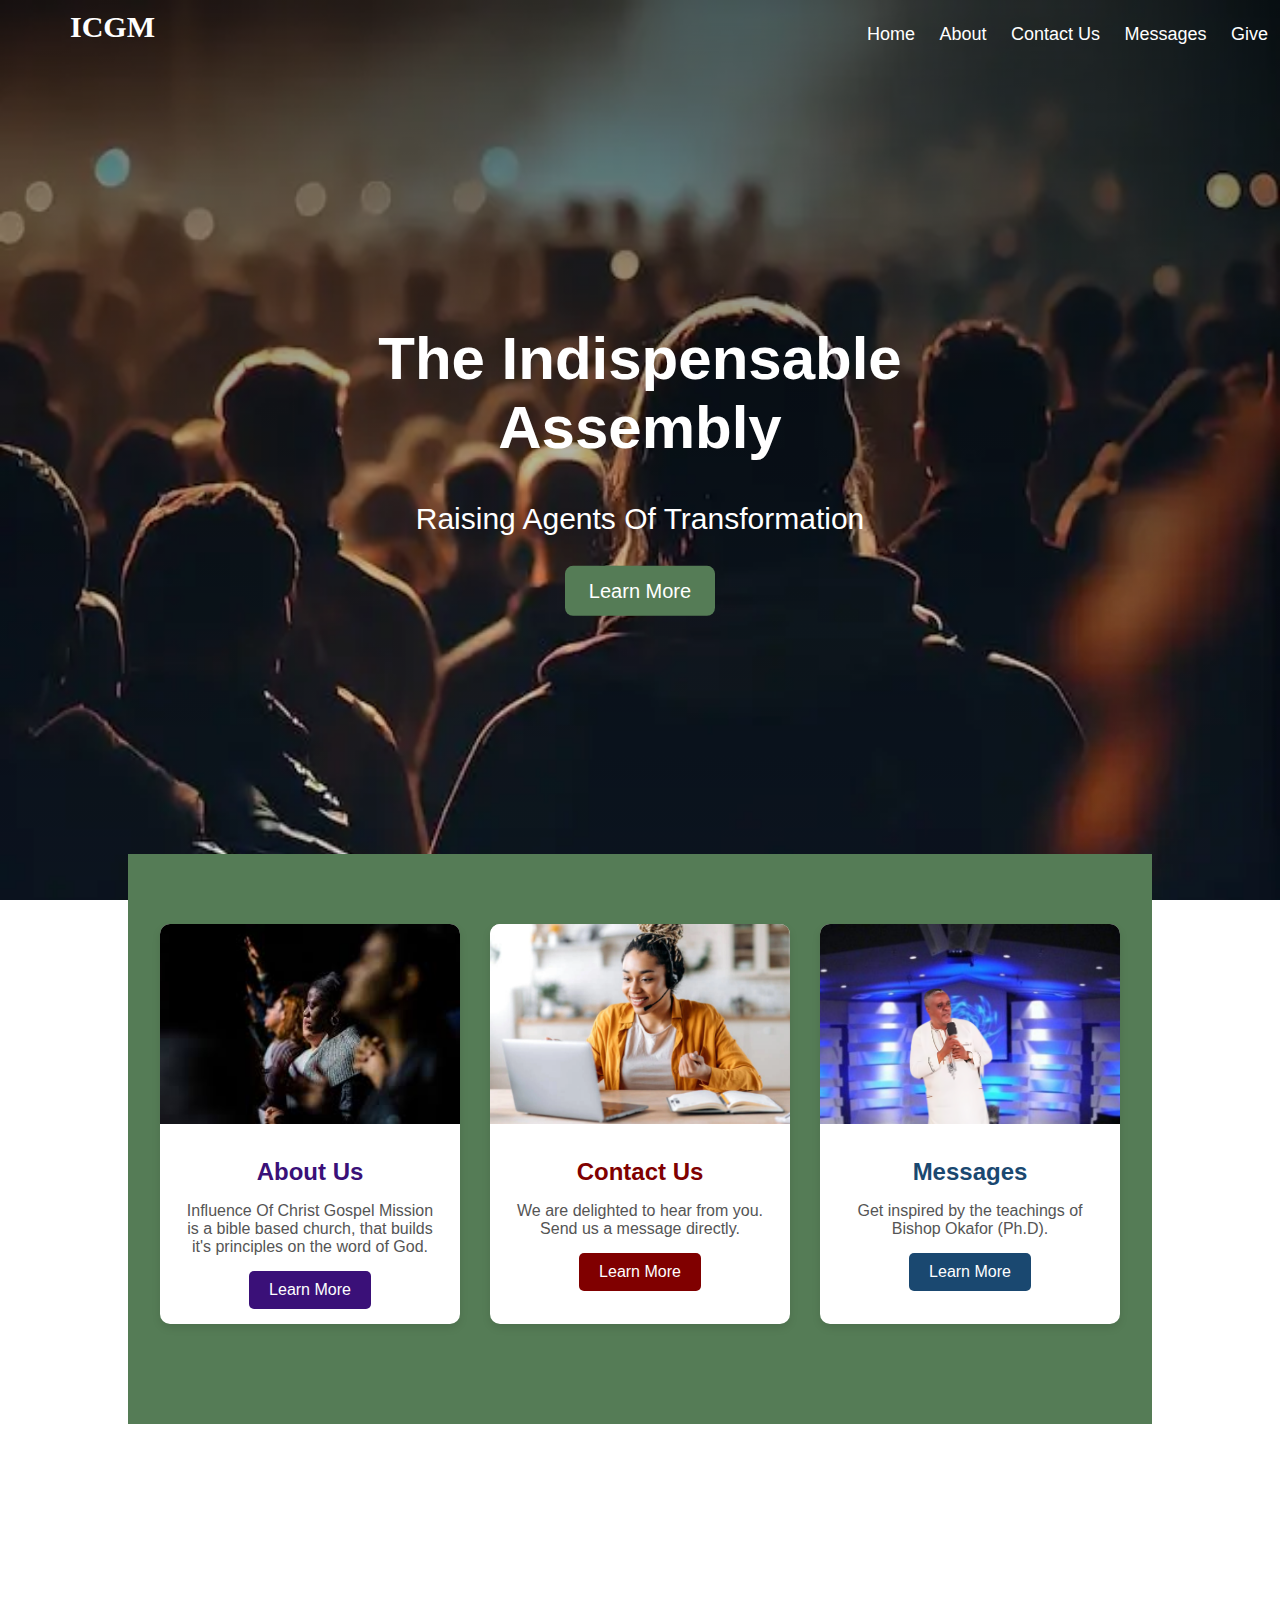
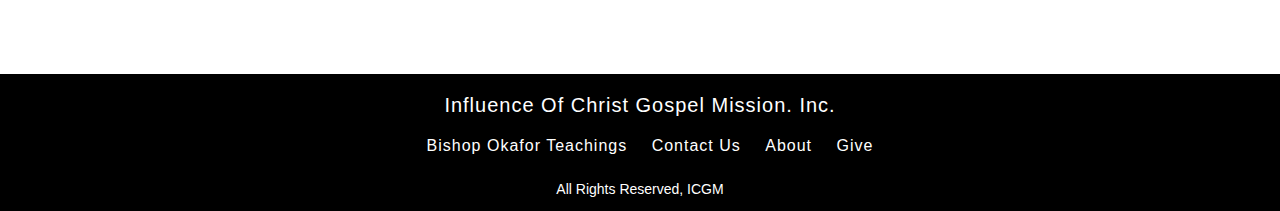
<file: index.html>
<!DOCTYPE html>
<html>

<head>
	<meta charset="utf-8">
	<meta name="viewport" content="width=device-width, initial-scale=1">
	<title>ICGM</title>
    <!-- Start of Async Drift Code -->
	<link rel="stylesheet" type="text/css" href="style.css">
	<style type="text/css">
		h2{
			font-size: 40px;
		}
		h3{
			font-size: 30px;
		}
		p{
			font-size: 20px;

		}
		main p{
			text-align: left;
		}
		main span{
			text-align: left;
		}
		ol{
			font-size: 20px;
			color: darkblue;
		}
		.oka{
			text-align: left;
			margin-left: 12px;
			margin-top: 40px;
			margin-bottom: 80px;
		}
		.art-img{
			border: none;
			width: 100%;
		}
		span li{
			text-align: left;
			font-weight: bold;
			line-height: 40px;
		}
		svg{
			visibility: hidden;
			margin-top: 0;
			position: absolute;
			top: 0;
			right: 0;
		}
		.end{
			text-align: left;
			padding-left: 0;
			margin-left: 0;
		}
		footer li{
			display: inline-block;
			padding-right: 20px;
			letter-spacing: 1px;
			
		}
        footer ul{
        	text-align: center;
        }
        footer p{
        	font-size: 14px;
        }
@media only screen and (max-device-width: 780px) {
	footer li{
			display: inline-block;
			padding-right: 12px;
			letter-spacing: 1px;
			
		}
}

	</style>
</head>
<body>
     <div class="container">
     	<div id="overlay"></div>
     	<img id="body-img" src="wors.webp">

     	<nav class="nav-ele">
     		<a class="main" href="index.html" style="padding-left: 70px; padding-top:10px;">ICGM</a>
     	
     		<svg class="ipeg" style="margin-left: 80%; fill: black;" xmlns="http://www.w3.org/2000/svg" height="24px" viewBox="0 -960 960 960" width="24px" fill="#5f6368"><path d="m256-200-56-56 224-224-224-224 56-56 224 224 224-224 56 56-224 224 224 224-56 56-224-224-224 224Z"/></svg>
     		<svg class="jot" style="fill: white; margin-right: 14px;" xmlns="http://www.w3.org/2000/svg" height="40px" viewBox="0 -960 960 960" width="40px" fill="#5f6368"><path d="M280-600v-80h560v80H280Zm0 160v-80h560v80H280Zm0 160v-80h560v80H280ZM160-600q-17 0-28.5-11.5T120-640q0-17 11.5-28.5T160-680q17 0 28.5 11.5T200-640q0 17-11.5 28.5T160-600Zm0 160q-17 0-28.5-11.5T120-480q0-17 11.5-28.5T160-520q17 0 28.5 11.5T200-480q0 17-11.5 28.5T160-440Zm0 160q-17 0-28.5-11.5T120-320q0-17 11.5-28.5T160-360q17 0 28.5 11.5T200-320q0 17-11.5 28.5T160-280Z"/></svg>
     		<ul class="nav-list">
     		<li class="list-item sub"><a href="index.html">Home</a></li>
     		<li class="list-item sub"><a href="about.html">About</a></li>
     		<li class="list-item sub"><a href="contact.html">Contact Us</a></li>
     		<li class="list-item sub"><a href="teaching.html">Messages</a></li>
     		<li class="list-item sub"><a href="https://paystack.com/pay/tckb5ljjxj">Give</a></li>

     		<!-- <li class="list-item anot"><a href="index.html">Home</a></li>
     		<li class="list-item anot"><a href="about.html">About</a></li>
     		<li class="list-item anot"><a href="contact.html">Contact Us</a></li>
     		<li class="list-item anot"><a href="">Give</a></li> -->
     	</ul>
     </nav>

     <div >
     	<div class="con-tent">
     	<h1 id="hed" class="backInUp">The Indispensable Assembly</h1>
     	<p id="ped" class="backInUp">Raising Agents Of Transformation</p>
     	<button class="btn1"><a href="about.html">Learn More</a></button>
    </div>
     </div>
     </div>

     <div class="card-container">
     	
     	<div class="card">
    <img src="ICGM3.jpg" alt="about us" class="card-image">
    <div class="card-content">
        <h3 class="card-title" style="color: #3A1078;">About Us</h3>
        <p class="card-description">Influence Of Christ Gospel Mission is a bible based church, that builds it's principles on the word of God.</p>
        <a href="about.html" class="card-button" style="background-color: #3A1078;">Learn More</a>
    </div>
</div>

<div class="card">
    <img src="contact.webp" alt="Contact Us" class="card-image">
    <div class="card-content">
        <h3 class="card-title" style="color: #800000;">Contact Us</h3>
        <p class="card-description">We are delighted to hear from you. Send us a message directly.</p>
        <a href="contact.html" class="card-button" style="background-color: #800000;">Learn More</a>
    </div>
</div>

     <div class="card">
    <img id="card1" src="serv.png" alt="Card Image" class="card-image">
    <div class="card-content">
        <h3 class="card-title" style="color: #1A4870;">Messages</h3>
        <p class="card-description">Get inspired by the teachings of Bishop Okafor (Ph.D).</p>
        <a href="teaching.html" class="card-button" style="background-color: #1A4870;">Learn More</a>
    </div>
</div>


     </div>
       

     
   <footer>
    	<div class="end">
    	
    	</div>
    	<div>
    		<p class="unorder">Influence Of Christ Gospel Mission. Inc.</p>
    		<ul>
    		<li><a href="teaching.html">Bishop Okafor Teachings</a></li>
    		<li><a href="contact.html">Contact Us</a></li>
    		<li><a href="about.html">About</a></li>
    		<li><a href="">Give</a></li>
    	</ul>
    		 <p> All Rights Reserved, ICGM<p>
    	</div>
    </footer>

    <!--Start of Tawk.to Script-->
<script type="text/javascript">
var Tawk_API=Tawk_API||{}, Tawk_LoadStart=new Date();
(function(){
var s1=document.createElement("script"),s0=document.getElementsByTagName("script")[0];
s1.async=true;
s1.src='https://embed.tawk.to/66dbf7e150c10f7a00a53015/1i75k0icd';
s1.charset='UTF-8';
s1.setAttribute('crossorigin','*');
s0.parentNode.insertBefore(s1,s0);
})();
</script>
<!--End of Tawk.to Script-->
	
<script src="script.js"></script>
</body>



</html>
</file>
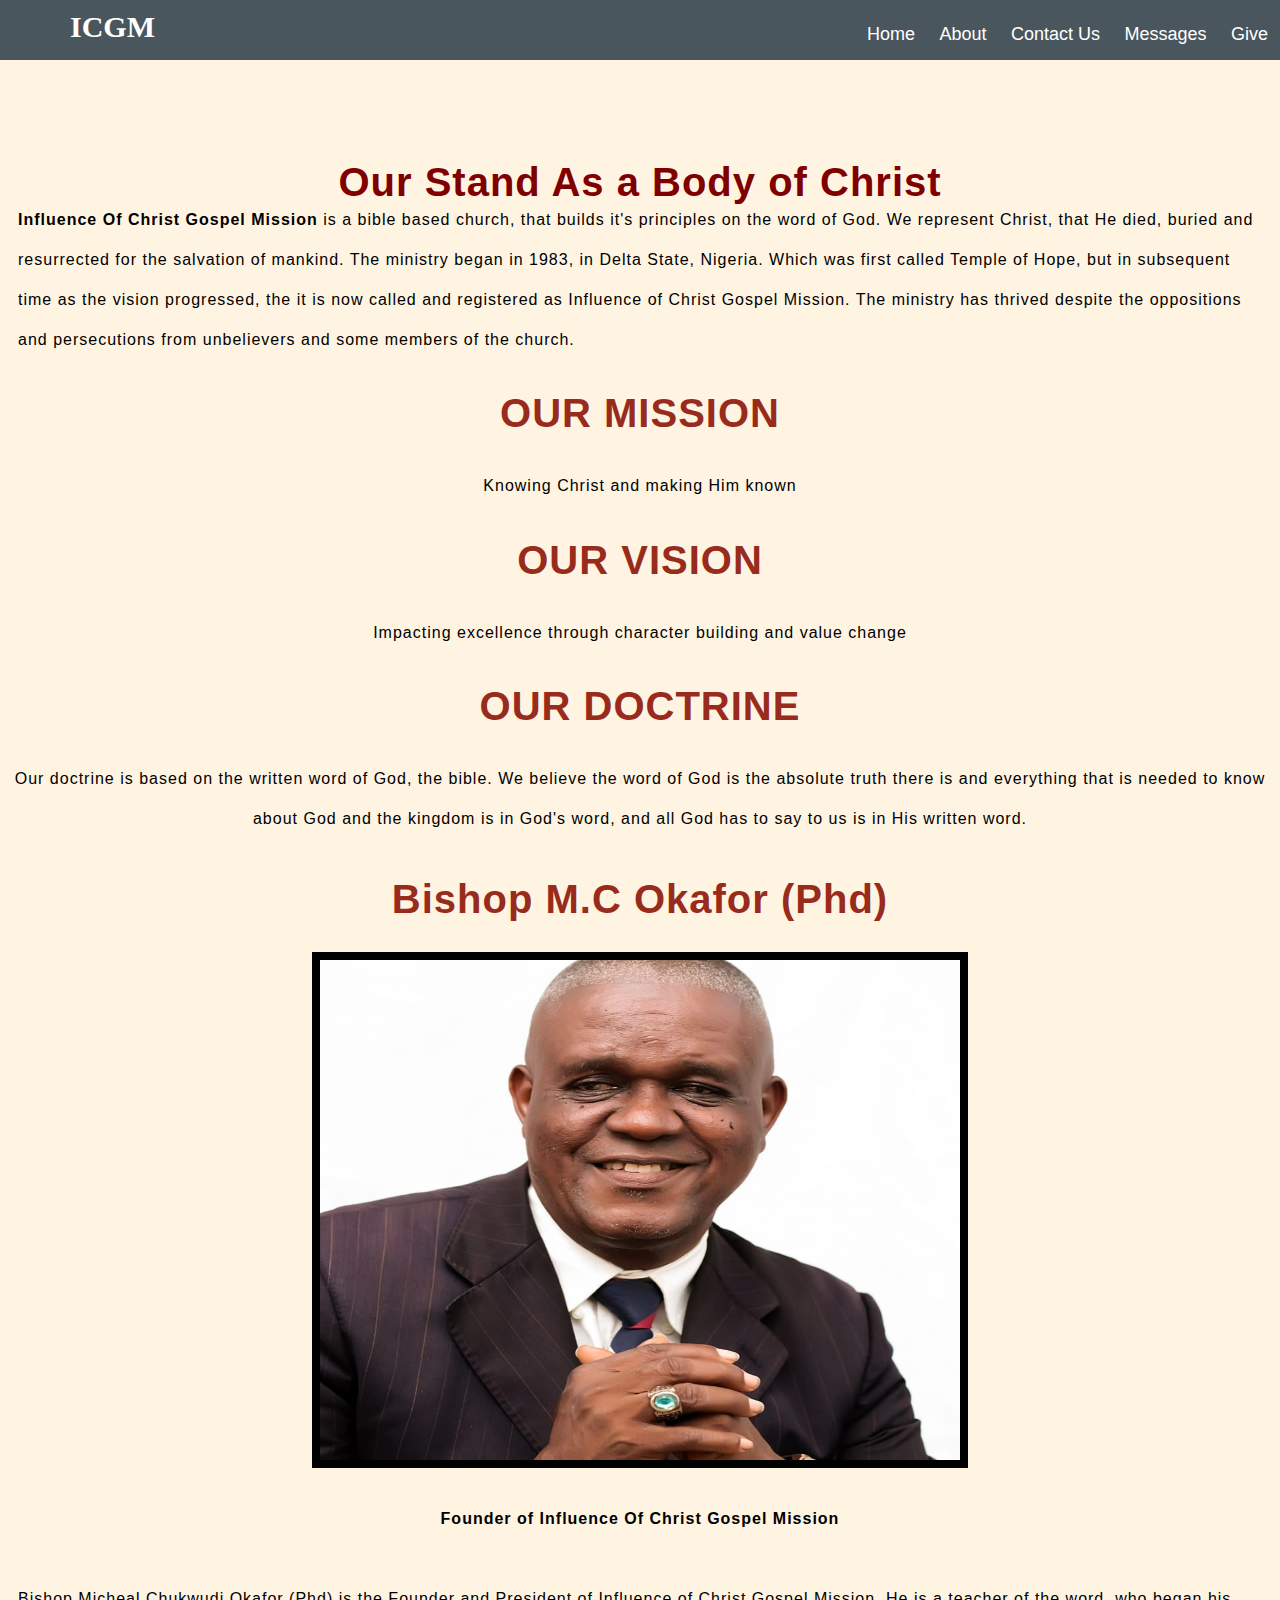
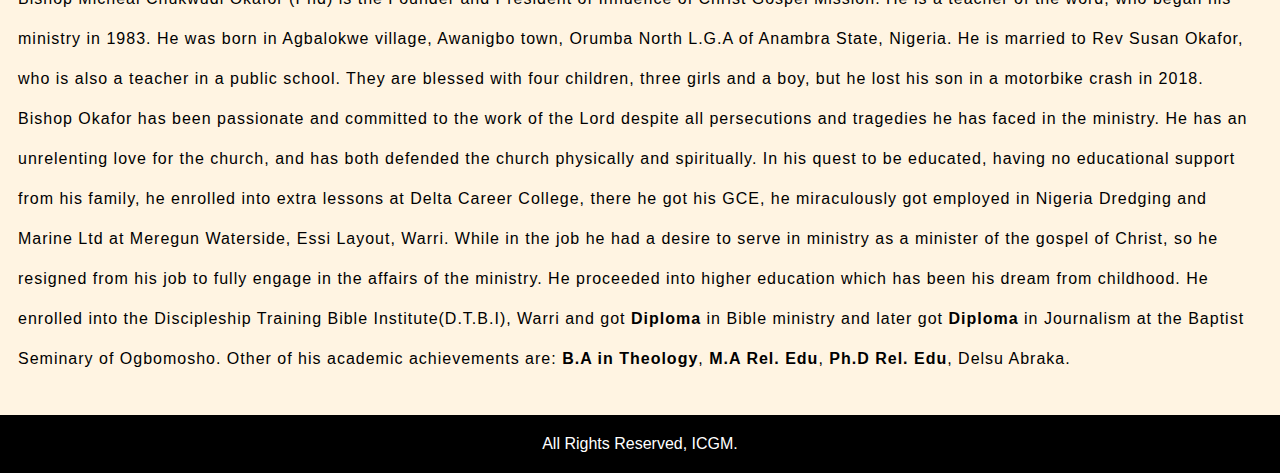
<file: about.html>
<!DOCTYPE html>
<html>
<head>
	<meta charset="utf-8">
	<meta name="viewport" content="width=device-width, initial-scale=1">
	<title>About</title>
	<link rel="stylesheet" type="text/css" href="style.css">
	<style type="text/css">
		body{
			background-color: rgba(255, 234, 197, 0.5);
		}
		main{
			text-align: center;
			line-height: 40px;
			letter-spacing: 1px;
			margin-top: 200px;
		}
		.about{
			font-size: 40px;
			width: 100%;
	        height: 70vh;
	        color: #800000;
		}
	
		footer{
			margin-top: 20px;
		}
		.fiter{
			color: white;
			text-align: center;
			padding: 20px;
		}
		.end{
			width: 100%;
		}
		h2{
			font-size: 40px;
		}
		p{
			font-size: 16px;
		}
		.exp{
			text-align: left;
			margin-left: 18px;
			margin-right: 18px;
		}
		svg{
			visibility: hidden;
			margin-top: 0;
			position: absolute;
			top: 0;
			right: 0;
		}
		h2{
			color: #982B1C;
		}
		img{
			background: transparent;
			background-color: #DAD4B5;
			mask-size: contain;

		}
		/*.cong{
			visibility: hidden;
		}
		.con-tent2{
			color: #982B1C;
		}*/
		@media only screen and (max-device-width: 780px){
			main{
				margin-top: 300px;
			}
			h2{
				font-size: 30px;
			}
			.ipeg{
			background-color:  rgba(54, 69, 79,0.9);
		}
		}
		
	</style>
</head>
<body>
	<!-- <div id="overlay"></div>
	<img id="body-img" src="congre.png">-->
	<nav class="nav-ele" style="background-color: rgba(54, 69, 79,0.9); height: 60px;">
     		<a class="main" href="index.html" style="padding-left: 70px; padding-top:10px;">ICGM</a>
     	
     		<svg class="ipeg" style="margin-left: 80%; fill: black;" xmlns="http://www.w3.org/2000/svg" height="24px" viewBox="0 -960 960 960" width="24px" fill="#5f6368"><path d="m256-200-56-56 224-224-224-224 56-56 224 224 224-224 56 56-224 224 224 224-56 56-224-224-224 224Z"/></svg>
     		<svg class="jot" style="fill: white; margin-right: 14px;" xmlns="http://www.w3.org/2000/svg" height="40px" viewBox="0 -960 960 960" width="40px" fill="#5f6368"><path d="M280-600v-80h560v80H280Zm0 160v-80h560v80H280Zm0 160v-80h560v80H280ZM160-600q-17 0-28.5-11.5T120-640q0-17 11.5-28.5T160-680q17 0 28.5 11.5T200-640q0 17-11.5 28.5T160-600Zm0 160q-17 0-28.5-11.5T120-480q0-17 11.5-28.5T160-520q17 0 28.5 11.5T200-480q0 17-11.5 28.5T160-440Zm0 160q-17 0-28.5-11.5T120-320q0-17 11.5-28.5T160-360q17 0 28.5 11.5T200-320q0 17-11.5 28.5T160-280Z"/></svg>
     		<ul class="nav-list">
     		<li class="list-item sub"><a href="index.html">Home</a></li>
     		<li class="list-item sub"><a href="about.html">About</a></li>
     		<li class="list-item sub"><a href="contact.html">Contact Us</a></li>
     		<li class="list-item sub"><a href="teaching.html">Messages</a></li>
     		<li class="list-item sub"><a href="https://paystack.com/pay/tckb5ljjxj">Give</a></li>

     		<!-- <li class="list-item anot"><a href="index.html">Home</a></li>
     		<li class="list-item anot"><a href="about.html">About</a></li>
     		<li class="list-item anot"><a href="contact.html">Contact Us</a></li>
     		<li class="list-item anot"><a href="">Give</a></li> -->
     	</ul>
     </nav>
<main>
	<div>
		<!--<img class="cong" src="congre.webp">-->
	<h1 class="con-tent about">Our Stand As a Body of Christ</h1>

	<div>
   <p class="exp"><strong>Influence Of Christ Gospel Mission</strong> is a bible based church, that builds it's principles on the word of God. We represent Christ, that He died, buried and resurrected for the salvation of mankind. The ministry began in 1983, in Delta State, Nigeria. Which was first called Temple of Hope, but in subsequent time as the vision progressed, the it is now called and registered as Influence of Christ Gospel Mission. The ministry has thrived despite the oppositions and persecutions from unbelievers and some members of the church.</p>

	<h2>OUR MISSION</h2>
	<p>Knowing Christ and making Him known</p>
	<h2>OUR VISION</h2>
	<p>Impacting excellence through character building and value change</p>
	<h2>OUR DOCTRINE</h2>
	<p>Our doctrine is based on the written word of God, the bible. We believe the word of God is the absolute truth there is and everything that is needed to know about God and the kingdom is in God's word, and all God has to say to us is in His written word.</p>

</div>

</div>

<div id="Founder">
        <h2>Bishop M.C Okafor (Phd)</h2>

          <img class="bishop" src="Bishop.jpg">
     	
     	<p><strong>Founder of Influence Of Christ Gospel Mission</strong></p>
     	</div>

     	<p class="exp">Bishop Micheal Chukwudi Okafor (Phd) is the Founder and President of Influence of Christ Gospel Mission. He is a teacher of the word, who began his ministry in 1983. He was born in Agbalokwe village, Awanigbo town, Orumba North L.G.A of Anambra State, Nigeria. He is married to Rev Susan Okafor, who is also a teacher in a public school. They are blessed with four children, three girls and a boy, but he lost his son in a motorbike crash in 2018. Bishop Okafor has been passionate and committed to the work of the Lord despite all persecutions and tragedies he has faced in the ministry. He has an unrelenting love for the church, and has both defended the church physically and spiritually. In his quest to be educated, having no educational support from his family, he enrolled into extra lessons at Delta Career College, there he got his GCE, he miraculously got employed in Nigeria Dredging and Marine Ltd at Meregun Waterside, Essi Layout, Warri. While in the job he had a desire to serve in ministry as a minister of the gospel of Christ, so he resigned from his job to fully engage in the affairs of the ministry. He proceeded into higher education which has been his dream from childhood. He enrolled into the Discipleship Training Bible Institute(D.T.B.I), Warri and got <strong>Diploma</strong> in Bible ministry and later got <strong>Diploma</strong> in Journalism at the Baptist Seminary of Ogbomosho. Other of his academic achievements are: <strong>B.A in Theology</strong>, <strong>M.A Rel. Edu</strong>, <strong>Ph.D Rel. Edu</strong>, Delsu Abraka.</p>
	
</main>
	
	<footer class="end">
	<div class="fiter"> All Rights Reserved, ICGM.</div>
</footer>

<script src="script3.js"></script>
</body>
</html>
</file>
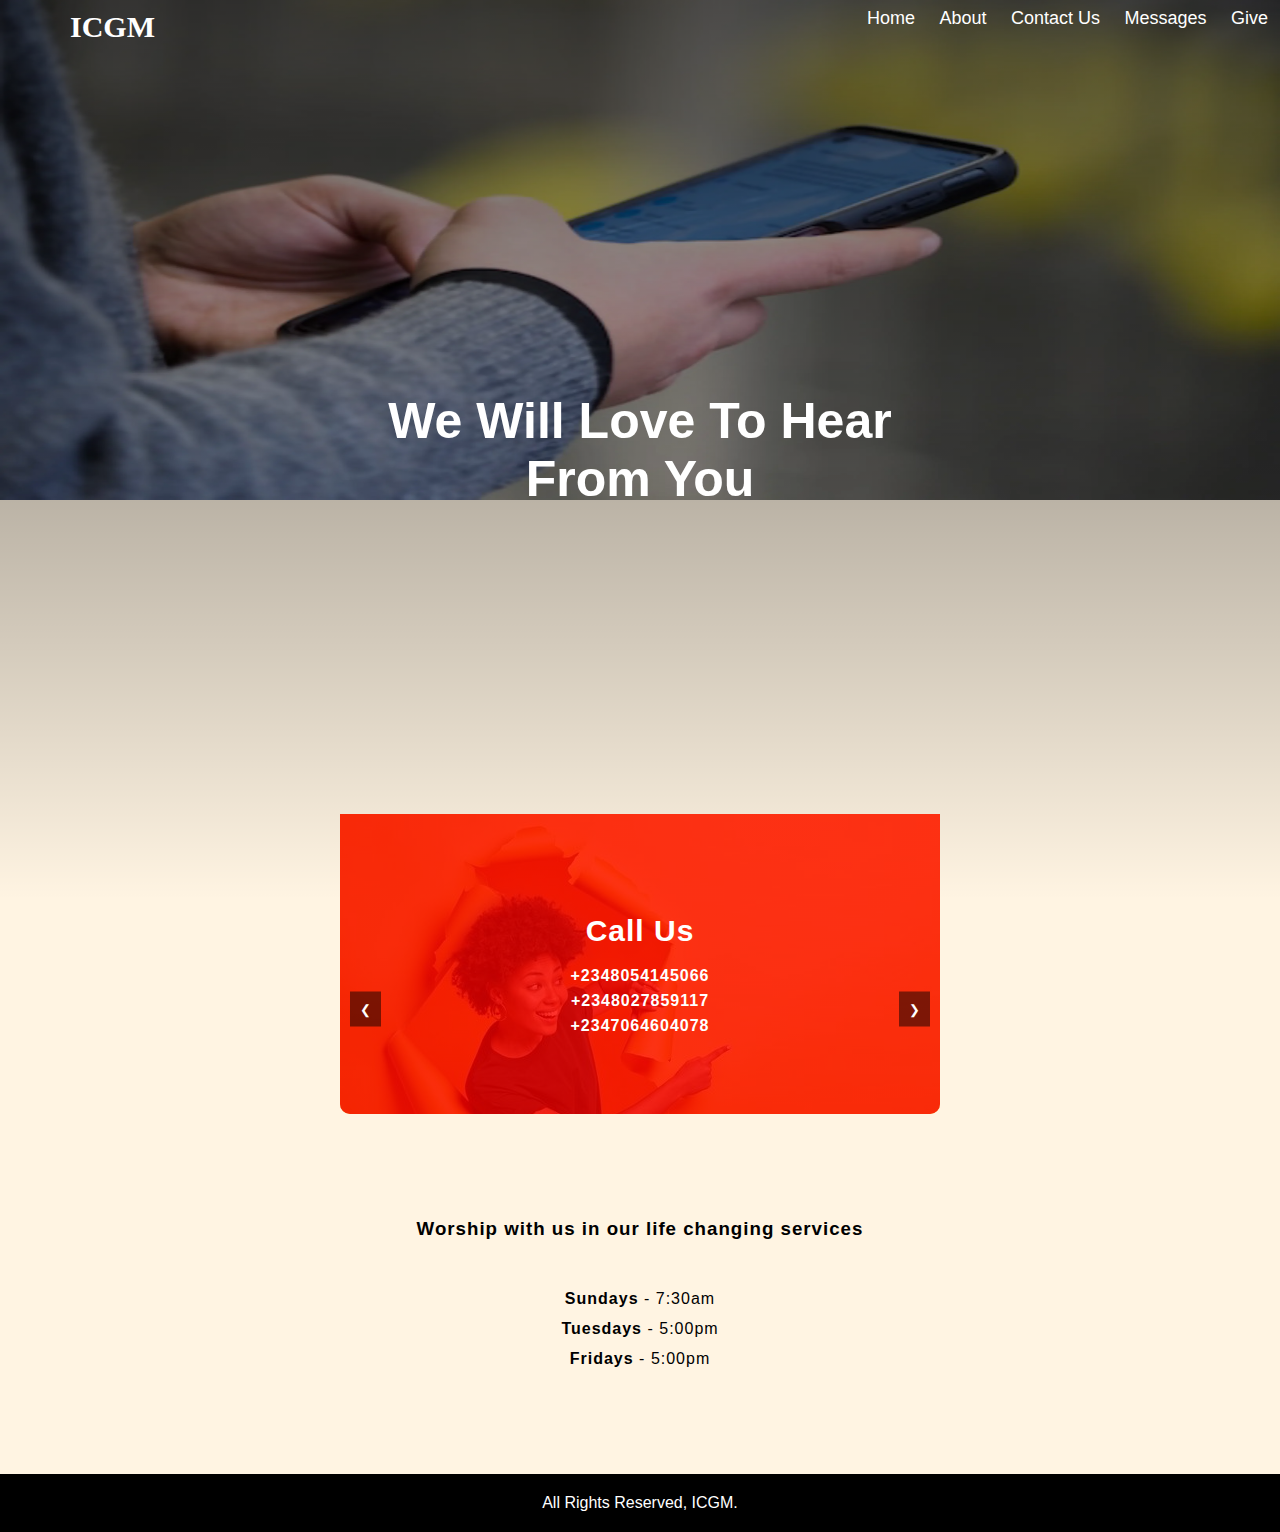
<file: contact.html>
<!DOCTYPE html>
<html>
<head>
	<meta charset="utf-8">
	<meta name="viewport" content="width=device-width, initial-scale=1">
	<title>Contact Us</title>
	<link rel="stylesheet" type="text/css" href="style.css">
	<style type="text/css">
		body{
			background-color: rgba(255, 234, 197, 0.5);
		}
		svg{
			visibility: hidden;
			margin-top: 0;
			position: absolute;
			top: 0;
			right: 0;
		}
		div{
			padding-top: ;
		}
		@keyframes bounceInRight {
    0% {
        opacity: 0;
        transform: translateX(1000px);
    }
    60% {
        opacity: 1;
        transform: translateX(-25px);
    }
    75% {
        transform: translateX(10px);
    }
    90% {
        transform: translateX(-5px);
    }
    100% {
        transform: translateX(0);
    }
}


		section{
			text-align: center;
			animation: bounceInRight 1s ease;
			
		}
		li{
			list-style: none;
		}
		.fiter{
			color: white;
			text-align: center;
			padding: 20px;
		}
		.end{
			width: 100%;
			
			
		}
		footer{
			margin-bottom: 0;
			padding-bottom: 0;
		}
		.conc{
			width: 100%;
			height: 500px;
		}
		.card{
			width: 300px;
			height: 300px;
			display: flex;
			align-items: center;

		}
		/* Basic reset */
* {
    margin: 0;
    padding: 0;
    box-sizing: border-box;
}

.slider-container {
    position: relative;
    width: 100%;
    max-width: 600px;
    margin: auto;
    overflow: hidden; /* Hides content that overflows outside the container */
    /*border: 2px solid #ddd;*/
    border-radius: 10px;
}

.slider {
     display: flex;
    transition: transform 0.5s ease-in-out;
    width: 100%;
    margin-top: 10px;

}

.slide {
	min-width: 100%;
    height: 300px;
    text-align: center;
    padding-top: 100px;
    background-color: white;
    letter-spacing: 1px;
}
.slide h3{
	padding-bottom: 15px;
	font-size: 30px;
}
.slide p{
	line-height: 25px;
    font-weight: bold;
}

/* Navigation buttons */
button.prev, button.next {
    position: absolute;
    top: 50%;
    transform: translateY(-50%);
    background-color: rgba(0, 0, 0, 0.5);
    color: white;
    border: none;
    padding: 10px;
    cursor: pointer;
    z-index: 10;
}

button.prev {
    left: 10px;
}

button.next {
    right: 10px;
}

		.con-tent{
			position: absolute;
	        top: 50%;
	        left: 50%;
            transform: translate(-50%, -50%);
		}
		h1{
			font-size: 50px;
		}
@media only screen and (max-device-width: 780px){
	h1{
		font-size: 30px;
	}
	.con-tent{
			position: absolute;
	        top: 50%;
	        left: 50%;
            transform: translate(-50%, -50%);
		}
		.conc{
	      width: 100%;
	      height: auto;
}
#overlay{
	width: 100%;
	height: auto;
}
.con-tent{
	color: black;
}
}
.slider-container{
	padding-top: 300px;
}
.slider-container button{
	margin-top: 200px;
}
}


	</style>
</head>
<body>

	<div>
	
     <header>
     	<div id="overlay"></div>
     	<img class="conc" src="contact2.webp">
     	<h1 class="con-tent">We Will Love To Hear From You</h1>
     </header>

     <nav class="nav-ele">
     		<a class="main" href="index.html" style="padding-left: 70px; padding-top:10px;">ICGM</a>
     	
     		<svg class="ipeg" style="margin-left: 80%; fill: black;" xmlns="http://www.w3.org/2000/svg" height="24px" viewBox="0 -960 960 960" width="24px" fill="#5f6368"><path d="m256-200-56-56 224-224-224-224 56-56 224 224 224-224 56 56-224 224 224 224-56 56-224-224-224 224Z"/></svg>
     		<svg class="jot" style="fill: white; margin-right: 14px;" xmlns="http://www.w3.org/2000/svg" height="40px" viewBox="0 -960 960 960" width="40px" fill="#5f6368"><path d="M280-600v-80h560v80H280Zm0 160v-80h560v80H280Zm0 160v-80h560v80H280ZM160-600q-17 0-28.5-11.5T120-640q0-17 11.5-28.5T160-680q17 0 28.5 11.5T200-640q0 17-11.5 28.5T160-600Zm0 160q-17 0-28.5-11.5T120-480q0-17 11.5-28.5T160-520q17 0 28.5 11.5T200-480q0 17-11.5 28.5T160-440Zm0 160q-17 0-28.5-11.5T120-320q0-17 11.5-28.5T160-360q17 0 28.5 11.5T200-320q0 17-11.5 28.5T160-280Z"/></svg>
     		<ul class="nav-list">
     		<li class="list-item sub"><a href="index.html">Home</a></li>
     		<li class="list-item sub"><a href="about.html">About</a></li>
     		<li class="list-item sub"><a href="contact.html">Contact Us</a></li>
     		<li class="list-item sub"><a href="teaching.html">Messages</a></li>
     		<li class="list-item sub"><a href="https://paystack.com/pay/tckb5ljjxj">Give</a></li>

     	</ul>
     </nav>

    <div class="slider-container">
        <div class="slider">
            <div class="slide" style="background-image: linear-gradient(45deg,
                    rgba(255,0,0,0.75),
                    rgba(255,0,0,0.75)), 
                      url(
'contact3.jpg'); color: white;">
                <h3>Call Us</h3>
                <p>+2348054145066</p>
		        <p>+2348027859117</p>
		        <p>+2347064604078</p>
            </div>
            <div class="slide" style="background-image: linear-gradient(45deg,
                    rgba(255, 255, 0, 0.75),
                    rgba(255, 255, 0, 0.75)), 
                      url(
'contact3.jpg');">
                <h3>Email Us</h3>
                <p>bishopmokafor@gmail.com</p>
		       <p>influenceofchristgospelmission@gmail.com</p>
            </div>
            <div class="slide" style="background-image: linear-gradient(45deg,
                    rgba(65,105,225, 0.75),
                    rgba(65,105,225, 0.75)), 
                      url(
'contact3.jpg'); color: white;">
                <h3>Locate Us</h3>
                <p>No.15 Efegbere Street, Off Boro Street, </p>
                	<p>Owhase, Udu LGA, Delta State, Nigeria.</p>

            </div>
        </div>
            

         <button class="prev" onclick="prevSlide()">&#10094;</button>
        <button class="next" onclick="nextSlide()">&#10095;</button>
    </div>

      

   
     		<div style="text-align: center; letter-spacing: 1px; line-height: 30px; padding-top: 100px;">
     			<h3 style="padding-bottom: 40px;">Worship with us in our life changing services</h3> 
     		<ul>
     		<li><p><strong>Sundays</strong> - 7:30am</p></li>
     		<li><p><strong>Tuesdays</strong> - 5:00pm</p></li>
     		<li><p><strong>Fridays</strong> - 5:00pm</p></li>
     		</div>
     		
     
     	

     <section>
     	<!--<h4 style="background-color: #0D7C66; color: white; padding-right: 10px; padding-left: 10px; width: 50%; margin-left: auto; margin-right: auto;">Locate us at</h4>
	      
		<h4 style="background-color: #16325B; color: white; padding-right: 10px; padding-left: 10px; width: 50%; margin-left: auto; margin-right: auto;">Email Us at</h4>
		

		<h4 style="background-color: #C7253E; color: white; padding-right: 10px; padding-left: 10px; width: 50%; margin-left: auto; margin-right: auto;">Call us</h4>
		   


		   
     	</ul>-->
     </section>

     </div>

     


<footer class="end">
	<div class="fiter"> All Rights Reserved, ICGM.</div>
</footer>








 
 <script src="script3.js"></script>
     
</body>
</html>
</file>
<file: style.css>
body{
	box-sizing: border-box;
	margin: 0;
	font-family: "Roboto", sans-serif;
    font-weight: 400;
    font-style: normal;
    overflow-x: hidden;
}
main h1{
	color: ;
}
main h2{
	color: ;
}
main h3{
	color: ;
}
main h4{
	color: ;
}
main p{
	color: ;
}
/* Card container */
.card-container{
	 display: flex;
    flex-wrap: wrap; /* Allows wrapping to the next line if there are too many cards */
    gap: 30px; /* Space between cards */
    justify-content: center;
    margin-top: 100px;
    background-color: #557C56;
    max-width: 80%;
    height: auto;
    padding-top: 70px;
    padding-bottom: 100px;
    position: relative;
    top: -150px; //Move the cards up to overlap the header 
    z-index: 2;
    margin-left: auto;
    margin-right: auto;
}
.card {
    width: 300px;
    height: 400px;
    border-radius: 10px;
    overflow: hidden;
    box-shadow: 0 4px 8px rgba(0, 0, 0, 0.1);
    background-color: #fff;
    transition: transform 0.2s;
    
}

/* Card hover effect */
.card:hover {
    transform: translateY(-5px);
}

/* Card image */
.card-image {
    width: 100%;
    height: 200px;
    object-fit: cover;
}

/* Card content (title, description, button) */
.card-content {
    padding: 20px;
    padding-bottom: 10px;
    text-align: center;
}

/* Card title */
.card-title {
    font-size: 1.5rem;
    margin: 10px 0;
}

/* Card description */
.card-description {
    font-size: 1rem;
    color: #555;
    margin-bottom: 15px;
}

/* Card button */
.card-button {
    display: inline-block;
    padding: 10px 20px;
    background-color: #007BFF;
    color: white;
    border-radius: 5px;
    text-decoration: none;
    transition: background-color 0.2s;
}

/* Button hover effect */
.card-button:hover {
    background-color: #0056b3;
}

@keyframes backInUp {
  0% {
    transform: translateY(200px) scale(0.7);
    opacity: 0;
  }
  80% {
    transform: translateY(-10px) scale(1.05);
    opacity: 1;
  }
  100% {
    transform: translateY(0) scale(1);
    opacity: 1;
  }
}

.backInUp {
  animation: backInUp 2s ease both;
}

.read-more{
	display: block;
	text-align: center;
	margin-top: 10px;
	padding: 20px 20px;
	background-color: red;
	color: white;
	border: none;
	cursor: pointer;
	margin-left: auto;
	margin-right: auto;
}
.read-less{
	display: block;
	text-align: center;
	margin-top: 10px;
	padding: 20px 20px;
	background-color: red;
	color: white;
	border: none;
	cursor: pointer;
	margin-left: auto;
	margin-right: auto;
}
article{
	margin: 100px 18px 100px 18px;
/*	background-color: rgb(235, 211, 248, 0.3);
	padding: 50px;*/
	animation: backInUp 2s ease both;
}
article span{
	display: none;
	color: darkblue;
	font-size: 20px;
}
.nav-ele{
	position: absolute;
	top: 0;
	left: 0;
	width: 100%;
	height: auto;

}
.sub:hover{
	font-size: 25px;
	font-weight: bold;

}
#logo{
	width: 40px;
	height: auto;
	background-color: white;
	border-radius: 100%;
}
.sub{
  padding-right: 12px;
  font-size: 18px;
  display: flex;
  justify-content: left;

}
.main{
	font-family: "Alfa Slab One", serif;
    font-weight: 900;
    font-style: normal;
	font-size: 30px;
	display: inline-block;
	color: white;
}
.list-item{
  padding-top: 8px;
  padding-bottom: 8px;
  display: inline-block;
  padding-left: 8px;
  max-width: 300px;
  text-align: left;
}
.nav-list{
	position: absolute;
	top: 0;
	right: 0;
}
.list-item > a{
	color: white;
	text-decoration: none;
}
a{
	text-decoration: none;
}
#hed{
	font-size: 60px;
}
#ped{
	font-size: 30px;
}
.con-tent{
	position: relative; /* Create positioning context */
    z-index: 1; 
	text-align: center;
	color: white;
	position: absolute;
	top: 50%;
	left: 50%;
    transform: translate(-50%, -50%);
}
#overlay{
	/*background-color: #1B5E20;*/
	width: 100%;
	height: 100vh;
	position: absolute;
	top: 0;
	left: 0;
	background-image: 
	linear-gradient(to bottom, black, transparent);
	opacity: 0.6;
}
#body-img{
	  margin-top: 0;
	  background-repeat: no-repeat;
	  background-size: cover;
	  background-position: center center;
	  background-attachment: fixed;
	  image-resolution: 1500dpi;
	  width: 100%;
	  height: 100vh;
}
.btn1{
	background-color: #557C56;
	border: none;
	border-radius: 8px 8px;
	width: 150px;
	height: 50px;
	font-size: 20px;
}
.btn1 a{
	color: white;
}
main{
	text-align: center;
	text-decoration: none;
}
main li{
	list-style: none;
}
main img{
	border: 8px solid black;
	width: 50%;
	height: 500px;
	margin-left: auto;
	margin-right: auto;
}
#Founder{
    margin-top: 40px;
	margin-bottom: 40px;
}
#serv{
	border: none;
	border-radius: 4px 4px;
	width: 60%;
	height: auto;
}
footer{
	width: 100%;
	background-color: black;
	color: white;
	display: inline-block;
	margin-top: 100px;
}
footer p{
	text-align: center;
}
footer li{
	list-style: none;
	padding-bottom: 10px;
}
footer a{
     color: white;
	 text-decoration: none;
}
.unorder{
	text-align: center;
	font-size: 20px;
	letter-spacing: 1px;
}
.wors{
	margin-top: 150px;
	margin-bottom: 150px;
}
.bishop{
}
@media only screen and (max-device-width: 780px){
.bishop{
width: 80%;
height: auto;
}
.wors{
	width: 100%;
	height: auto;
}
.card-container{
	position: relative;
    top: -60px; //Move the cards up to overlap the header 
    z-index: 2;
    background-color: white;
}
article{
	margin: 100px 18px 100px 18px;
	background-color: rgb(235, 211, 248, 0.3);
	padding: 20px;
	animation: backInUp 2s ease both;
}
#body-img{
	width: 100%;
	height: 70vh;
}
#overlay{
	width: 100%;
	height: 70vh;
}
#serv{
	border: none;
	border-radius: 4px 4px;
	width: 100%;
	height: auto;
}
img{
	width: 100%;
	height: auto;
}
.art-img{
	width: 100%;
	height: auto;
}
.main{
	font-size: 30px;
	display: inline-block;
}
.sub{
  /*padding-right: 17px;
  padding-left: 17px;*/
  position: relative; /* Create positioning context */
  z-index: 2;
  font-size: 12px;
  padding: 20px;
  background-color:  rgba(54, 69, 79,0.9);
}
ul{
	margin-top: 22px;
}
.list-item{
	display: block;
}
.nav-list{
	visibility: hidden;
}
.jot{
	visibility: visible;
}
nav .sub:hover{
	/*background-color: darkblue;
	color: black;*/
	padding: 7px;
}
.btn1{
	background-color: red;
	border: none;
	border-radius: 8px 8px;
	width: 100px;
	height: 30px;
	font-size: 12px;
}
#hed{
	font-size: 30px;
}
#ped{
	font-size: 20px;
}
.unorder{
	text-align: center;
	font-size: 20px;
	letter-spacing: 1px;
}
}
</file>
